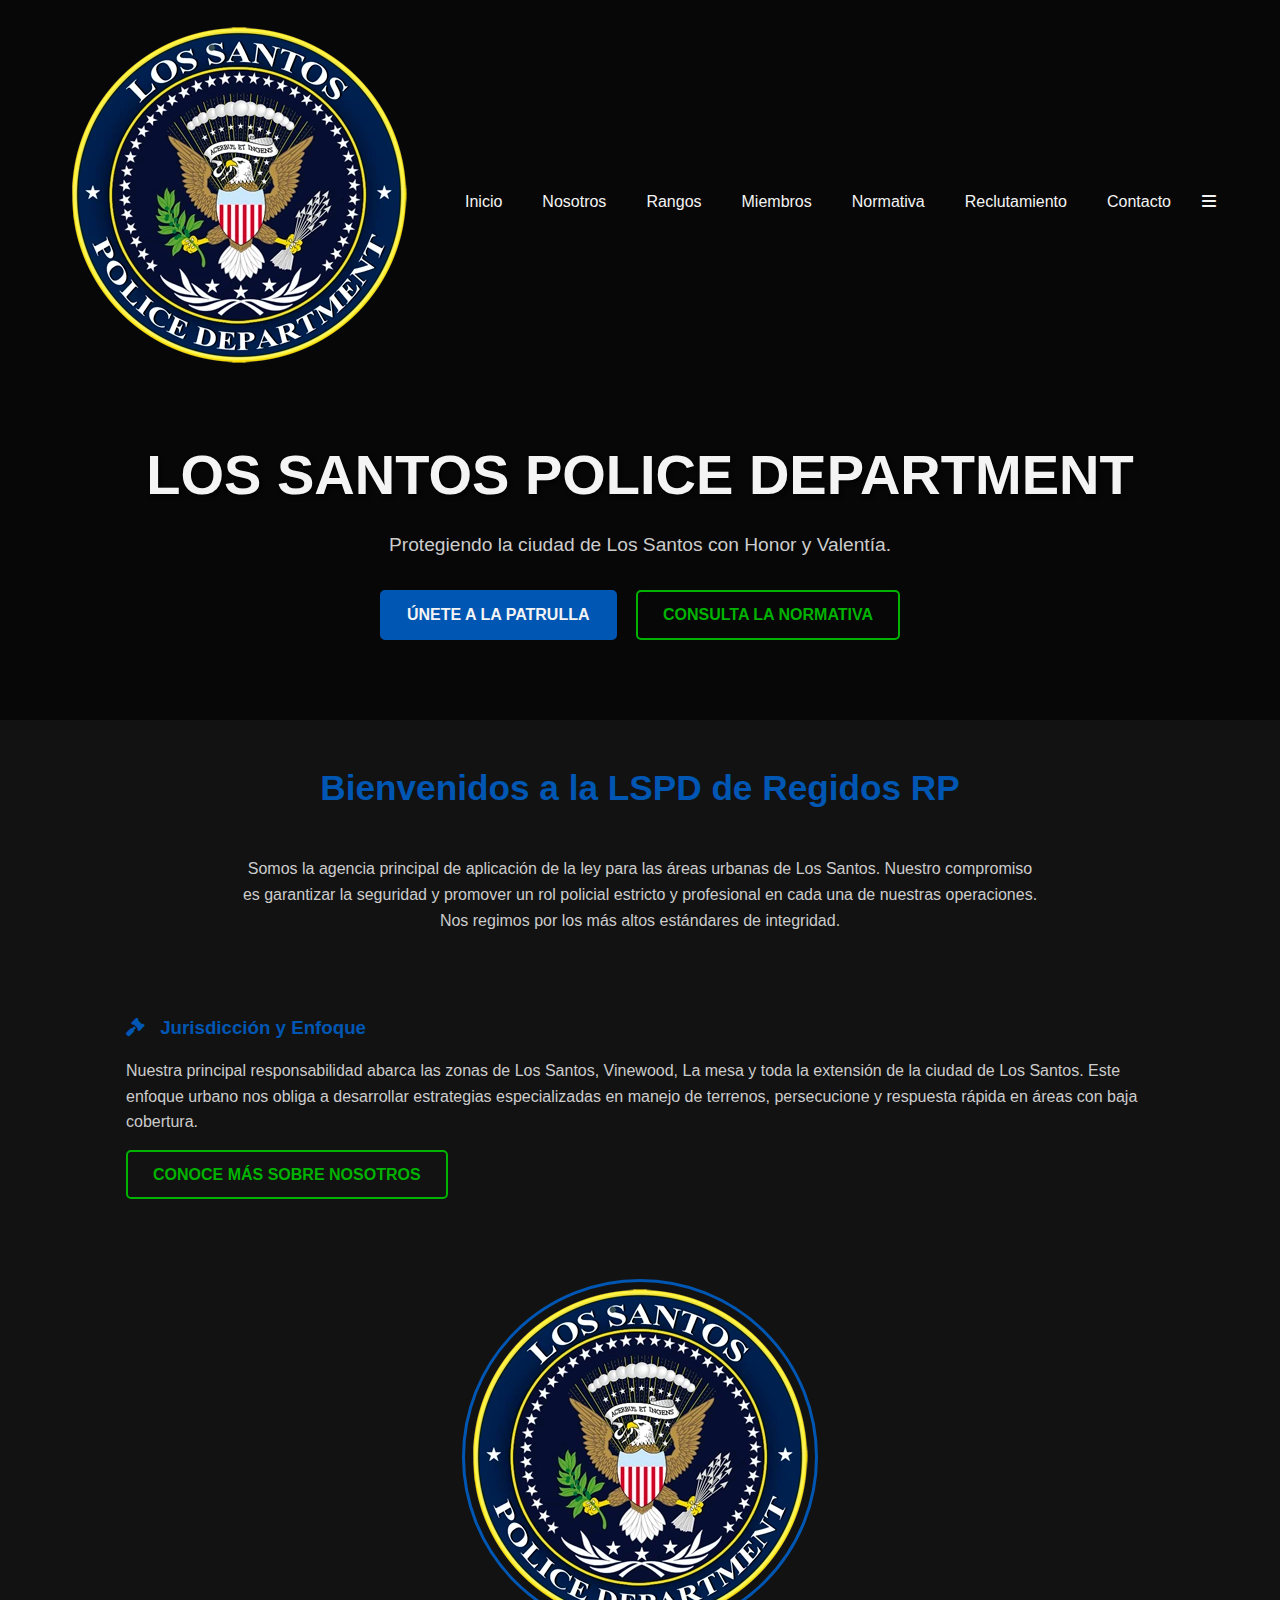
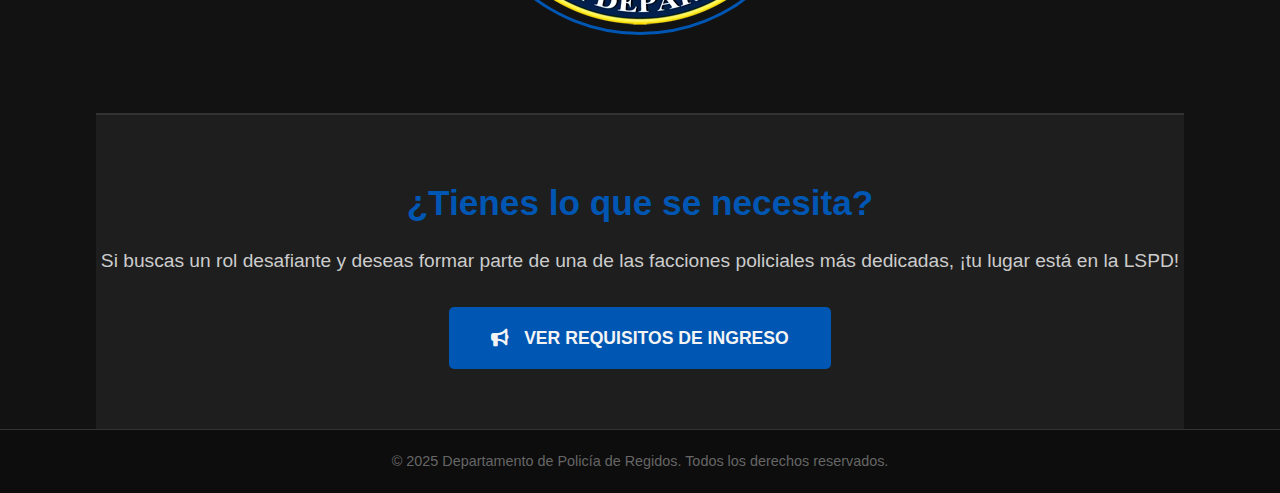
<file: index.html>
<!DOCTYPE html>
<html lang="es">
<head>
    <meta charset="UTF-8">
    <meta name="viewport" content="width=device-width, initial-scale=1.0">
    <title>LSPD | Departamento de Policía de REGIDOS</title>
    <link rel="icon" type="image/x-icon" href="./favicon.ico">
    <link rel="stylesheet" href="./style.css">
    <link rel="preconnect" href="https://fonts.googleapis.com">
    <link rel="preconnect" href="https://fonts.gstatic.com" crossorigin>
    <link href="https://fonts.googleapis.com/css2?family=Lato:wght@400;700&family=Oswald:wght@500;700&display=swap" rel="stylesheet">
    <link rel="stylesheet" href="https://cdnjs.cloudflare.com/ajax/libs/font-awesome/6.0.0-beta3/css/all.min.css">
</head>
<body>
    <header class="hero">
        <div class="hero-overlay"></div>
        <nav class="navbar">
            <div class="logo"><img src="img/logo.png" alt="Logo LSSD Regidos"></div> <ul class="nav-links" id="navLinks">
                <li><a href="index.html">Inicio</a></li> 
                <li><a href="about.html">Nosotros</a></li>
                <li><a href="ranks.html">Rangos</a></li>
                <li><a href="members.html">Miembros</a></li>
                <li><a href="rules.html">Normativa</a></li>
                <li><a href="recruitment.html">Reclutamiento</a></li>
                <li><a href="contact.html">Contacto</a></li> 
            </ul>
            <div class="menu-toggle" id="menuToggle"><i class="fas fa-bars"></i></div>
        </nav>
        <div class="hero-content">
            <h1>LOS SANTOS POLICE DEPARTMENT</h1>
            <p>Protegiendo la ciudad de Los Santos con Honor y Valentía.</p>
            <a href="recruitment.html" class="btn btn-primary btn-cta-glowing" style="margin-right: 15px;">Únete a la Patrulla</a> 
            <a href="rules.html" class="btn btn-secondary">Consulta la Normativa</a>
        </div>
    </header>

    <main>
        <section class="container content-section">
            <h2>Bienvenidos a la LSPD de Regidos RP</h2>
            <p style="text-align: center; max-width: 800px; margin: 0 auto 50px; color: #ccc;">
                Somos la agencia principal de aplicación de la ley para las áreas urbanas de Los Santos. Nuestro compromiso es garantizar la seguridad y promover un rol policial estricto y profesional en cada una de nuestras operaciones. Nos regimos por los más altos estándares de integridad.
            </p>
            
            <div class="two-columns" style="align-items: center; margin-top: 0;">
                <div class="main-content-col" style="padding: 30px; margin-bottom: 20px;">
                    <h3 style="color: var(--primary-color); margin-top: 0;"><i class="fas fa-gavel" style="margin-right: 10px;"></i> Jurisdicción y Enfoque</h3>
                    <p style="color: #ccc; margin-bottom: 15px;">
                        Nuestra principal responsabilidad abarca las zonas de Los Santos, Vinewood, La mesa y toda la extensión de la ciudad de Los Santos. Este enfoque urbano nos obliga a desarrollar estrategias especializadas en manejo de terrenos, persecucione y respuesta rápida en áreas con baja cobertura.
                    </p>
                    <a href="about.html" class="btn btn-secondary">Conoce Más sobre Nosotros</a>
                </div>
                
                <div class="sidebar-content-col" style="padding: 30px; text-align: center;">
                    <img src="img/logo.png" alt="Sello del Departamento" style="max-width: 80%; height: auto; border: 3px solid var(--primary-color); border-radius: 50%;"> 
                    </div>
            </div>
        </section>

        <section class="container" style="text-align: center; padding: 60px 0; background-color: var(--card-background); border-top: 2px solid var(--border-color);">
            <h2 style="margin-bottom: 15px;">¿Tienes lo que se necesita?</h2>
            <p style="font-size: 1.2em; color: #ccc; margin-bottom: 30px;">
                Si buscas un rol desafiante y deseas formar parte de una de las facciones policiales más dedicadas, ¡tu lugar está en la LSPD!
            </p>
            <a href="recruitment.html" class="btn btn-primary btn-cta-glowing" style="padding: 15px 40px; font-size: 1.1em;">
                <i class="fas fa-bullhorn" style="margin-right: 10px;"></i> Ver Requisitos de Ingreso
            </a>
        </section>

    </main>

    <footer>
        <p>&copy; 2025 Departamento de Policía de Regidos. Todos los derechos reservados.</p>
    </footer>
    <script>
        document.getElementById('menuToggle').onclick = function() {
            document.getElementById('navLinks').classList.toggle('active');
        }
    </script>
</body>
</html>
</file>
<file: style.css>
/* VARIABLES GLOBALES Y RESET BÁSICO */
:root {
    --primary-color: #0056b3; /* Azul Sheriff Principal */
    --secondary-color: #00b300; /* Verde/Énfasis para Acciones */
    --text-light: #f4f4f4;
    --text-dark: #222;
    --background-dark: #121212; /* Fondo Oscuro */
    --card-background: #1e1e1e; /* Fondo de Tarjetas y Secciones */
    --border-color: #333;
}

* {
    margin: 0;
    padding: 0;
    box-sizing: border-box;
}

body {
    font-family: 'Segoe UI', Tahoma, Geneva, Verdana, sans-serif;
    background-color: var(--background-dark);
    color: var(--text-light);
    line-height: 1.6;
}

a {
    color: var(--primary-color);
    text-decoration: none;
    transition: color 0.3s;
}

a:hover {
    color: var(--secondary-color);
}

.container {
    width: 85%;
    max-width: 1200px;
    margin: 0 auto;
    padding: 40px 0;
}

h1, h2, h3 {
    margin-bottom: 15px;
    font-weight: 600;
}

h2 {
    text-align: center;
    font-size: 2.2em;
    margin-bottom: 40px;
    color: var(--primary-color);
}

/* --- ESTILOS DE BOTONES --- */
.btn {
    display: inline-block;
    padding: 10px 25px;
    border-radius: 5px;
    font-weight: bold;
    text-transform: uppercase;
    transition: background-color 0.3s, transform 0.2s;
}

.btn-primary {
    background-color: var(--primary-color);
    color: var(--text-light);
    border: 2px solid var(--primary-color);
}

.btn-primary:hover {
    background-color: #004499;
    transform: translateY(-2px);
}

.btn-secondary {
    background-color: transparent;
    color: var(--secondary-color);
    border: 2px solid var(--secondary-color);
}

.btn-secondary:hover {
    background-color: var(--secondary-color);
    color: var(--background-dark);
    transform: translateY(-2px);
}

.btn-discord {
    background-color: #7289da; /* Color Discord */
    color: white;
    border: 2px solid #7289da;
}

.btn-discord:hover {
    background-color: #677bc4;
    transform: translateY(-2px);
}

/* --- CABECERA (HERO SECTION) --- */
.hero {
    /* Puedes cambiar la imagen de fondo con tu propia imagen de Sheriff */
    background: url('https://via.placeholder.com/1920x800/222222/555555?text=IMAGEN+DE+FASE+SHERIFF') no-repeat center center/cover;
    height: 80vh; /* Altura de la vista */
    display: flex;
    flex-direction: column;
    justify-content: space-between;
    position: relative;
    text-align: center;
}

.hero-overlay {
    position: absolute;
    top: 0;
    left: 0;
    width: 100%;
    height: 100%;
    background-color: rgba(0, 0, 0, 0.6); /* Oscurece la imagen de fondo */
    z-index: 1;
}

.navbar {
    display: flex;
    justify-content: space-between;
    align-items: center;
    padding: 20px 5%;
    position: relative;
    z-index: 10;
}

.logo {
    font-size: 1.8em;
    font-weight: 700;
    color: var(--primary-color);
}

.nav-links {
    list-style: none;
    display: flex;
}

.nav-links li {
    margin-left: 20px;
}

.nav-links a {
    color: var(--text-light);
    font-weight: 500;
    padding: 5px 10px;
}

.nav-links a:hover {
    color: var(--primary-color);
}

.hero-content {
    position: relative;
    z-index: 5;
    padding: 0 5%;
    margin-bottom: 80px;
}

.hero-content h1 {
    font-size: 3.5em;
    margin-bottom: 10px;
    text-shadow: 2px 2px 4px rgba(0, 0, 0, 0.8);
}

.hero-content p {
    font-size: 1.2em;
    margin-bottom: 30px;
    color: #ccc;
}

/* --- SECCIÓN: ACERCA DE NOSOTROS --- */
.about-section {
    background-color: var(--card-background);
    border-radius: 8px;
    padding: 60px 40px;
}

.values-grid {
    display: grid;
    grid-template-columns: repeat(auto-fit, minmax(300px, 1fr));
    gap: 30px;
}

.value-item {
    background-color: var(--background-dark);
    padding: 25px;
    border-radius: 5px;
    border-top: 3px solid var(--primary-color);
    text-align: center;
    box-shadow: 0 4px 8px rgba(0, 0, 0, 0.4);
}

.value-item i {
    font-size: 3em;
    color: var(--primary-color);
    margin-bottom: 15px;
}

/* --- SECCIÓN: RANGOS --- */
.ranks-section {
    padding-top: 60px;
    padding-bottom: 60px;
}

.rank-list {
    display: flex;
    flex-wrap: wrap;
    justify-content: center;
    gap: 20px;
}

.rank-item {
    background-color: var(--card-background);
    padding: 20px;
    width: 280px;
    border-radius: 5px;
    text-align: center;
    border: 1px solid var(--border-color);
    transition: transform 0.3s, box-shadow 0.3s;
}

.rank-item:hover {
    transform: translateY(-5px);
    box-shadow: 0 8px 15px rgba(0, 86, 179, 0.3); /* Sombra de color principal */
}

.rank-item h3 {
    font-size: 1.4em;
    color: var(--secondary-color);
    margin-bottom: 10px;
}

.rank-item i {
    color: var(--primary-color);
    margin-right: 10px;
}

/* --- SECCIÓN: RECLUTAMIENTO --- */
.recruitment-section {
    text-align: center;
    background-color: var(--card-background);
    padding: 60px 40px;
    border-radius: 8px;
    margin-top: 40px;
}

.recruitment-steps {
    display: flex;
    justify-content: space-between;
    gap: 30px;
    margin-bottom: 40px;
}

.step {
    flex: 1;
    padding: 20px;
    border: 1px dashed var(--border-color);
    border-radius: 5px;
}

.step span {
    display: block;
    font-size: 3em;
    font-weight: bold;
    color: var(--primary-color);
    margin-bottom: 10px;
}

/* --- SECCIÓN: CONTACTO --- */
.contact-section {
    padding-top: 60px;
    padding-bottom: 60px;
}

.contact-grid {
    display: grid;
    grid-template-columns: repeat(auto-fit, minmax(450px, 1fr));
    gap: 40px;
}

.contact-info, .contact-rules {
    padding: 30px;
    background-color: var(--card-background);
    border-radius: 5px;
    box-shadow: 0 2px 5px rgba(0, 0, 0, 0.3);
}

.contact-rules ul {
    list-style: none;
    padding-left: 0;
}

.contact-rules li {
    margin-bottom: 10px;
    color: #aaa;
}

.contact-rules li i {
    color: var(--secondary-color);
    margin-right: 10px;
}

.link-rules {
    display: inline-block;
    margin-top: 15px;
    font-weight: bold;
}

/* --- FOOTER --- */
footer {
    background-color: #0d0d0d;
    text-align: center;
    padding: 20px 0;
    font-size: 0.9em;
    color: #666;
    border-top: 1px solid var(--border-color);
}

/* --- RESPONSIVE DESIGN (Ajustes para móviles) --- */
@media (max-width: 768px) {
    .hero {
        height: 60vh;
    }

    .hero-content h1 {
        font-size: 2.5em;
    }

    .navbar {
        flex-direction: column;
    }

    .nav-links {
        margin-top: 10px;
    }

    .nav-links li {
        margin: 0 10px;
    }
    
    .contact-grid {
        grid-template-columns: 1fr;
    }

    .recruitment-steps {
        flex-direction: column;
    }
}
</file>
